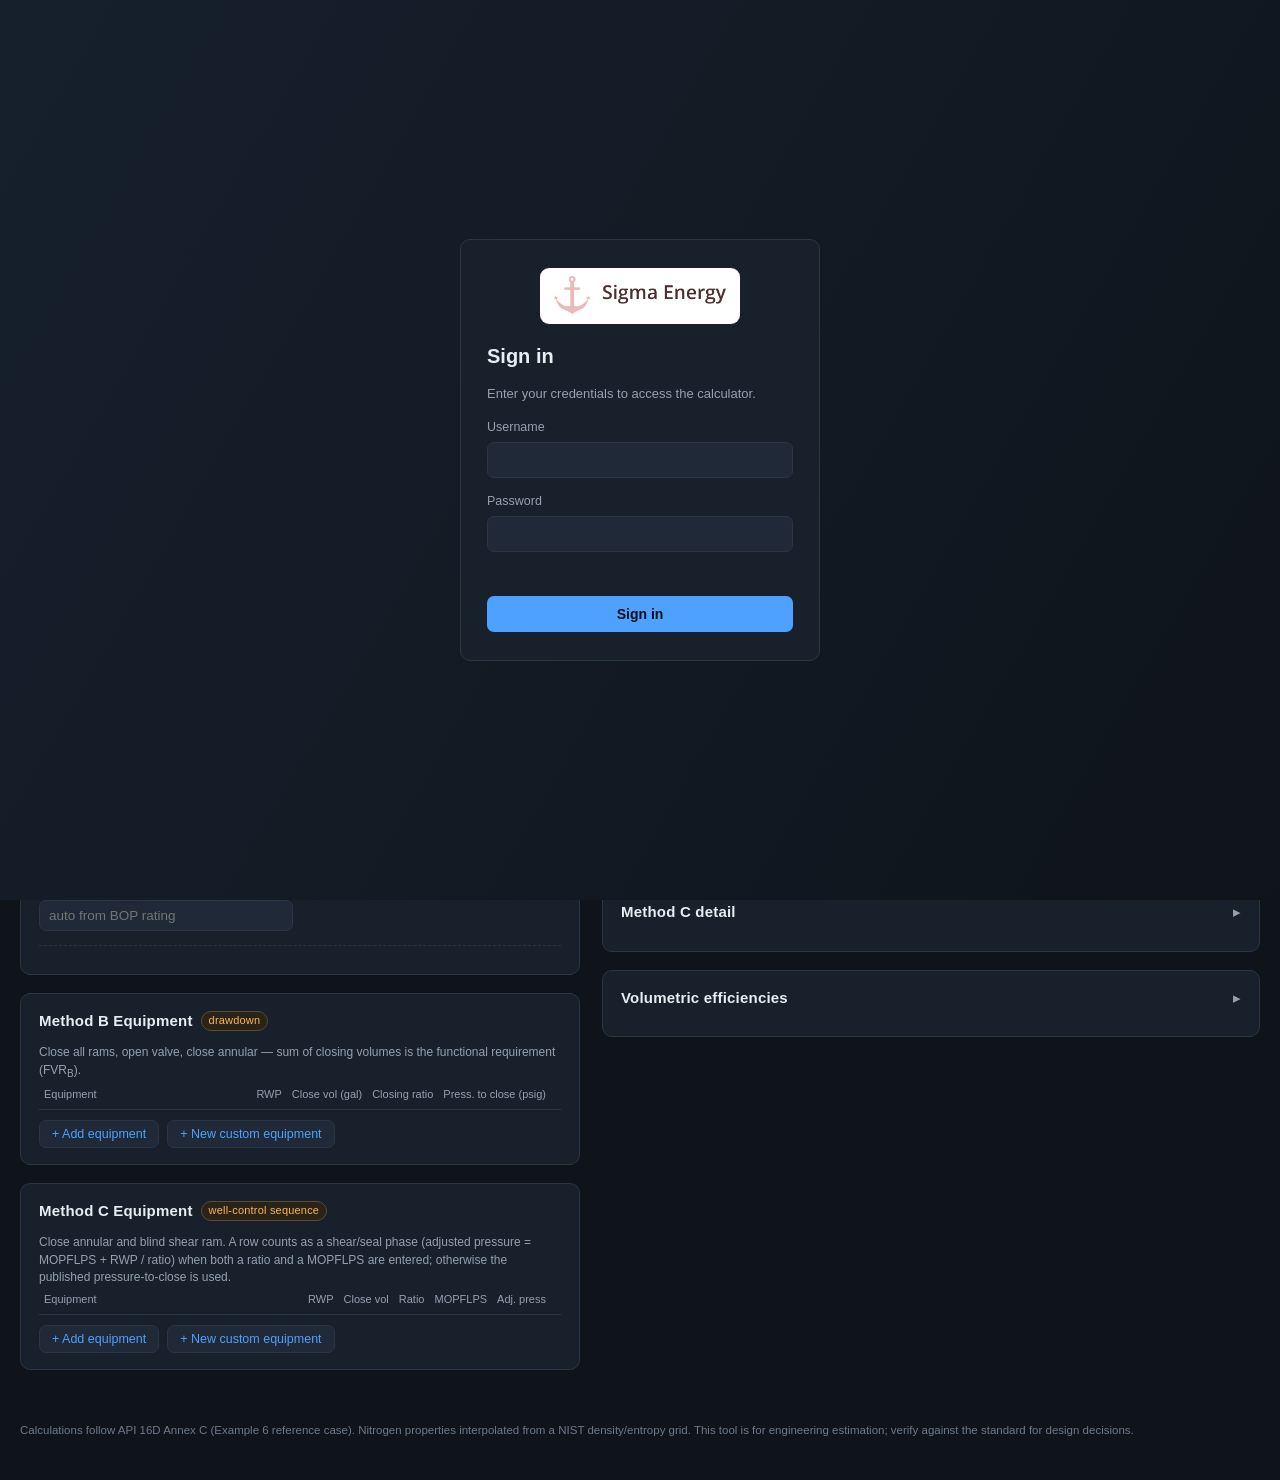
<file: index.html>
<!DOCTYPE html>
<html lang="en">
<head>
  <meta charset="UTF-8" />
  <meta name="viewport" content="width=device-width, initial-scale=1.0" />
  <title>API 16D Accumulator Sizing Calculator</title>
  <meta name="description" content="Interactive API 16D surface BOP accumulator sizing calculator (Methods B & C) with NIST nitrogen properties." />
  <link rel="stylesheet" href="css/style.css" />
</head>
<body>
  <header class="topbar">
    <div class="wrap topbar-row">
      <div class="brand">
        <div class="logo-chip"><img src="assets/Logo.png" alt="Sigma Energy" class="logo" /></div>
        <div>
          <h1>API 16D Accumulator Sizing</h1>
          <p class="sub">Offshore surface BOP stack &mdash; Method B (drawdown) + Method C (well-control) optimization, with NIST nitrogen properties.<a href="edition2.html" class="ed-link">2nd edition (Method A / B) &rarr;</a></p>
        </div>
      </div>
      <button id="logoutBtn" class="logout" style="display:none">Log out</button>
    </div>
  </header>

  <main class="wrap layout">
    <!-- ============ INPUT COLUMN ============ -->
    <section class="col inputs">
      <div class="card">
        <h2>Environmental &amp; Accumulator Inputs</h2>
        <div class="grid2">
          <label>Atmospheric pressure <span class="u">psia</span>
            <input type="number" id="atmospheric" value="14.7" step="0.1" /></label>
          <label>Surface temp at precharge <span class="u">&deg;F</span>
            <input type="number" id="surfaceTemp" value="85" step="1" /></label>
          <label>Temperature range &plusmn; <span class="u">&deg;F</span>
            <input type="number" id="tempRange" value="15" step="1" /></label>
          <label>Accumulator RWP (system) <span class="u">psig</span>
            <input type="number" id="rwp" value="3000" step="50" /></label>
          <label>MOP override <span class="u">psig (optional)</span>
            <input type="number" id="mopOverride" placeholder="auto (shear calc)" step="10" /></label>
          <label>Precharge override <span class="u">psig (optional)</span>
            <input type="number" id="prechargeOverride" value="1624" step="10" /></label>
        </div>
        <p class="note">Pump stop (Method B, 100%) = RWP &nbsp;&bull;&nbsp; pump start (Method C, 90%) = 0.9 &times; RWP.
          Leave precharge override blank to use the calculated optimum.</p>
      </div>

      <div class="card">
        <h2>Shear Pressure Calculator <span class="tag">Cameron EB702D</span></h2>
        <div class="grid2">
          <label class="full">BOP type
            <select id="sh_bopType"></select></label>
          <label>RAM type
            <select id="sh_ramType"></select></label>
          <label>Pipe grade
            <select id="sh_pipeGrade"></select></label>
          <label>Pipe OD <span class="u">in</span>
            <input type="number" id="sh_od" value="3.5" step="0.01" /></label>
          <label>Wall thickness <span class="u">in</span>
            <input type="number" id="sh_wall" value="0.45" step="0.01" /></label>
          <label>Pipe weight <span class="u">ppf</span>
            <input type="number" id="sh_ppf" value="13.3" step="0.1" /></label>
          <label>Wellbore pressure Pw <span class="u">psi</span>
            <input type="number" id="sh_pw" value="3000" step="50" /></label>
          <label>Max operator pressure <span class="u">psi (override)</span>
            <input type="number" id="sh_maxOp" placeholder="auto from BOP rating" step="50" /></label>
        </div>
        <div id="shearResult" class="mini-result"></div>
      </div>

      <div class="card">
        <h2>Method B Equipment <span class="tag">drawdown</span></h2>
        <p class="note">Close all rams, open valve, close annular &mdash; sum of closing volumes is the functional requirement (FVR<sub>B</sub>).</p>
        <table class="eq" id="mbTable">
          <thead><tr><th>Equipment</th><th>RWP</th><th>Close vol (gal)</th><th>Closing ratio</th><th>Press. to close (psig)</th><th></th></tr></thead>
          <tbody></tbody>
        </table>
        <div class="add-row">
          <button class="add" data-add="mb">+ Add equipment</button>
          <button class="add" data-addcustom="mb">+ New custom equipment</button>
        </div>
      </div>

      <div class="card">
        <h2>Method C Equipment <span class="tag">well-control sequence</span></h2>
        <p class="note">Close annular and blind shear ram. A row counts as a shear/seal phase
          (adjusted pressure = MOPFLPS + RWP / ratio) when both a ratio and a MOPFLPS are entered; otherwise the published pressure-to-close is used.</p>
        <table class="eq" id="mcTable">
          <thead><tr><th>Equipment</th><th>RWP</th><th>Close vol</th><th>Ratio</th><th>MOPFLPS</th><th>Adj. press</th><th></th></tr></thead>
          <tbody></tbody>
        </table>
        <div class="add-row">
          <button class="add" data-add="mc">+ Add equipment</button>
          <button class="add" data-addcustom="mc">+ New custom equipment</button>
        </div>
      </div>
    </section>

    <!-- ============ RESULTS COLUMN ============ -->
    <section class="col results">
      <div class="card headline">
        <div class="headline-main">
          <div class="big" id="r_minVolume">&mdash;</div>
          <div class="big-label">Minimum accumulator volume required (gal)</div>
        </div>
        <div class="headline-side">
          <div class="kpi"><span id="r_b11">&mdash;</span><label>&times; 11-gal bottles</label></div>
          <div class="kpi"><span id="r_b15">&mdash;</span><label>&times; 15-gal bottles</label></div>
          <div class="kpi"><span id="r_precharge">&mdash;</span><label>precharge (psig)</label></div>
        </div>
      </div>

      <div class="card">
        <h2>Volume vs. Precharge Pressure</h2>
        <canvas id="chart" width="640" height="360"></canvas>
        <div class="legend">
          <span class="lg lg-b">Method B</span>
          <span class="lg lg-c">Method C</span>
          <span class="lg lg-opt">Selected optimum</span>
        </div>
      </div>

      <div class="card">
        <h2>Decision &amp; Optimization</h2>
        <div id="r_decision" class="decision"></div>
      </div>

      <div class="card collapsible">
        <h2 class="toggle">Method B detail <span class="chev">&#9656;</span></h2>
        <div class="body" id="r_methodB"></div>
      </div>
      <div class="card collapsible">
        <h2 class="toggle">Method C detail <span class="chev">&#9656;</span></h2>
        <div class="body" id="r_methodC"></div>
      </div>
      <div class="card collapsible">
        <h2 class="toggle">Volumetric efficiencies <span class="chev">&#9656;</span></h2>
        <div class="body" id="r_ve"></div>
      </div>
    </section>
  </main>

  <footer class="wrap foot">
    <p>Calculations follow API 16D Annex C (Example 6 reference case). Nitrogen properties interpolated from a NIST density/entropy grid.
       This tool is for engineering estimation; verify against the standard for design decisions.</p>
  </footer>

  <div id="loading" class="loading">Loading NIST property data&hellip;</div>

  <div id="login" class="login" style="display:none">
    <form id="loginForm" class="login-box" autocomplete="off">
      <div class="logo-chip login-chip"><img src="assets/Logo.png" alt="Sigma Energy" class="login-logo" /></div>
      <h2>Sign in</h2>
      <p class="login-sub">Enter your credentials to access the calculator.</p>
      <label>Username
        <input type="text" id="loginUser" autocomplete="username" required /></label>
      <label>Password
        <input type="password" id="loginPass" autocomplete="current-password" required /></label>
      <div id="loginError" class="login-error"></div>
      <button type="submit" class="login-btn" id="loginBtn">Sign in</button>
    </form>
  </div>

  <script src="js/config.js"></script>
  <script src="js/auth.js"></script>
  <script src="js/app.js"></script>
</body>
</html>
</file>
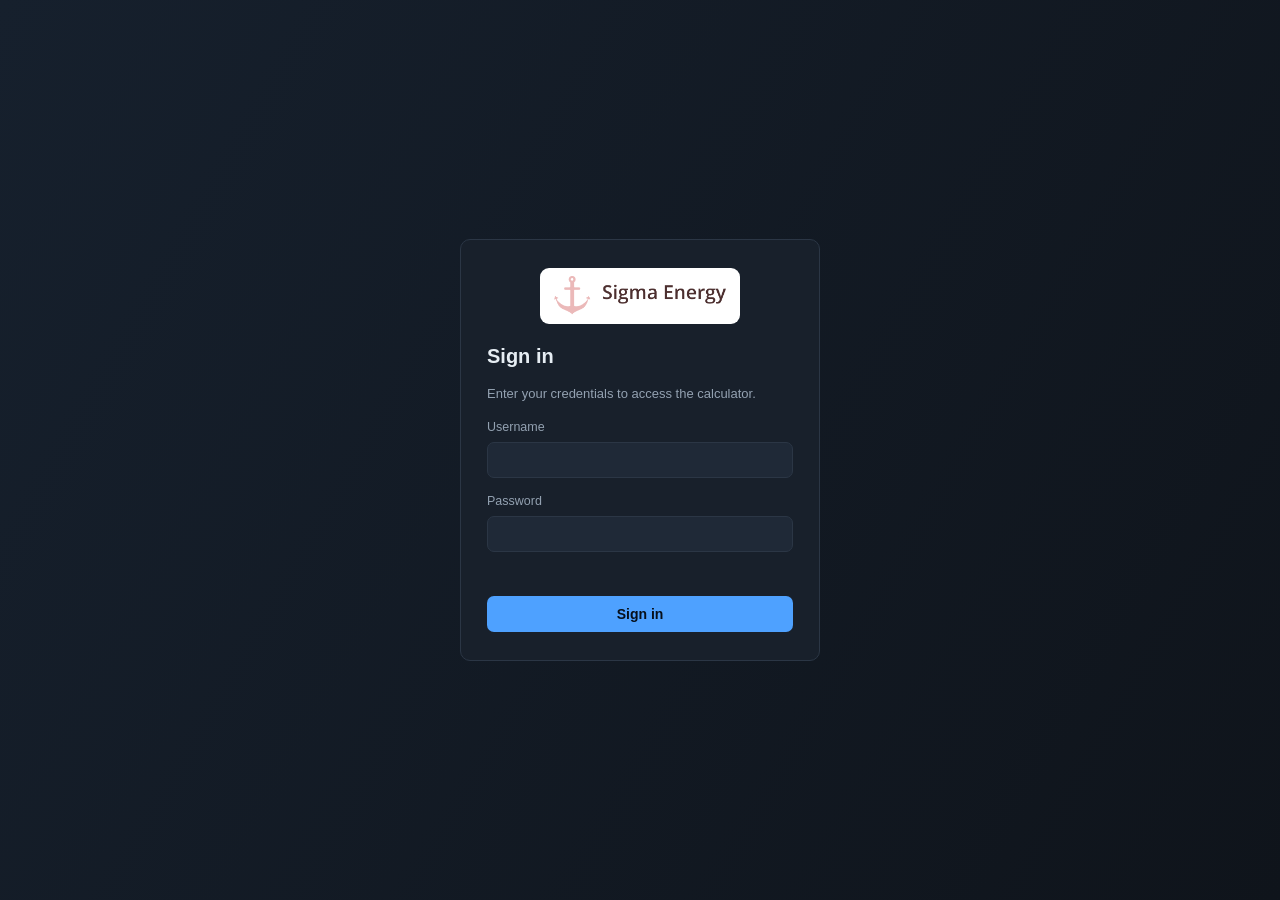
<file: edition2.html>
<!DOCTYPE html>
<html lang="en">
<head>
  <meta charset="UTF-8" />
  <meta name="viewport" content="width=device-width, initial-scale=1.0" />
  <title>API 16D Accumulator Sizing &mdash; 2nd Edition</title>
  <meta name="description" content="API 16D 2nd-edition surface BOP accumulator sizing calculator: Method A (ideal gas) and Method B (NIST nitrogen density)." />
  <link rel="stylesheet" href="css/style.css" />
</head>
<body>
  <header class="topbar">
    <div class="wrap topbar-row">
      <div class="brand">
        <div class="logo-chip"><img src="assets/Logo.png" alt="Sigma Energy" class="logo" /></div>
        <div>
          <h1>API 16D Accumulator Sizing <span class="tag">2nd edition</span></h1>
          <p class="sub">Surface BOP stack &mdash; Method A (ideal gas) + Method B (NIST nitrogen density). <a href="index.html" class="ed-link">&larr; 3rd edition (Method B / C)</a></p>
        </div>
      </div>
      <button id="logoutBtn" class="logout" style="display:none">Log out</button>
    </div>
  </header>

  <main class="wrap layout">
    <!-- ============ INPUT COLUMN ============ -->
    <section class="col inputs">
      <div class="card">
        <h2>Environmental &amp; Accumulator Inputs</h2>
        <div class="grid2">
          <label>Atmospheric pressure <span class="u">psia</span>
            <input type="number" id="atm" value="14.7" step="0.1" /></label>
          <label>Surface temp at precharge <span class="u">&deg;F</span>
            <input type="number" id="surfaceTempF" value="85" step="1" /></label>
          <label>Max surface temp <span class="u">&deg;F</span>
            <input type="number" id="maxSurfaceTempF" value="100" step="1" /></label>
          <label>Pump-stop / charged press. (Cond. 1) <span class="u">psig</span>
            <input type="number" id="chargedPsig" value="3000" step="50" /></label>
          <label>Specified precharge (Cond. 0) <span class="u">psig</span>
            <input type="number" id="prechargePsig" value="1700" step="10" /></label>
          <label>Operator shear pressure <span class="u">psig</span>
            <input type="number" id="operatorShearPsig" value="1958" step="10" /></label>
          <label>Gas volume per bottle <span class="u">gal</span>
            <input type="number" id="gasVolPerBottle" value="11" step="1" /></label>
          <label>Bottle pressure rating <span class="u">psig</span>
            <input type="number" id="bottleRatingPsig" value="3000" step="50" /></label>
        </div>
        <p class="note">MOP (Condition 2) = max(pressure-to-close across the stack, operator shear).
          The charged pressure is the pump stop pressure, used for both Method A and Method B.</p>
      </div>

      <div class="card">
        <h2>BOP Stack Configuration <span class="tag">FVR</span></h2>
        <p class="note">Functional Volume Requirement (FVR) = max(&Sigma; closing volumes, &Sigma; opening volumes)
          across the configured equipment.</p>
        <table class="eq" id="bopTable">
          <thead><tr><th>Equipment</th><th>RWP</th><th>Close vol</th><th>Open vol</th><th>Ratio</th><th>Press. to close</th><th></th></tr></thead>
          <tbody></tbody>
        </table>
        <button class="add" data-add="bop">+ Add equipment</button>
        <div class="mini-result" id="fvrResult"></div>
      </div>
    </section>

    <!-- ============ RESULTS COLUMN ============ -->
    <section class="col results">
      <div class="card headline">
        <div class="headline-main">
          <div class="big" id="r_fvr">&mdash;</div>
          <div class="big-label">Functional volume requirement (gal)</div>
        </div>
        <div class="headline-side">
          <div class="kpi"><span id="r_bottlesA">&mdash;</span><label>bottles &mdash; Method A</label></div>
          <div class="kpi"><span id="r_bottlesB">&mdash;</span><label>bottles &mdash; Method B</label></div>
          <div class="kpi"><span id="r_mop">&mdash;</span><label>MOP (psig)</label></div>
        </div>
      </div>

      <div class="card">
        <h2>Method A vs. Method B</h2>
        <table class="dtable" id="r_compare">
          <thead><tr><th></th><th>Method A <span class="u">ideal gas</span></th><th>Method B <span class="u">NIST density</span></th></tr></thead>
          <tbody></tbody>
        </table>
        <p class="note">Pressure-limited VE<sub>p</sub> and volume-limited VE<sub>v</sub> are computed at the
          <b>specified</b> precharge; governing VE = min(VE<sub>p</sub>, VE<sub>v</sub>). Bottles are rounded up.</p>
      </div>

      <div class="card collapsible open">
        <h2 class="toggle">Method A detail &mdash; ideal gas <span class="chev">&#9656;</span></h2>
        <div class="body" id="r_methodA"></div>
      </div>
      <div class="card collapsible open">
        <h2 class="toggle">Method B detail &mdash; NIST density <span class="chev">&#9656;</span></h2>
        <div class="body" id="r_methodB"></div>
      </div>
    </section>
  </main>

  <footer class="wrap foot">
    <p>2nd-edition sizing per API 16D Annex C (Examples 1 &amp; 2). Method A uses the ideal-gas law; Method B interpolates
       nitrogen density from a NIST grid. This tool is for engineering estimation; verify against the standard for design decisions.</p>
  </footer>

  <div id="loading" class="loading">Loading&hellip;</div>

  <div id="login" class="login" style="display:none">
    <form id="loginForm" class="login-box" autocomplete="off">
      <div class="logo-chip login-chip"><img src="assets/Logo.png" alt="Sigma Energy" class="login-logo" /></div>
      <h2>Sign in</h2>
      <p class="login-sub">Enter your credentials to access the calculator.</p>
      <label>Username
        <input type="text" id="loginUser" autocomplete="username" required /></label>
      <label>Password
        <input type="password" id="loginPass" autocomplete="current-password" required /></label>
      <div id="loginError" class="login-error"></div>
      <button type="submit" class="login-btn" id="loginBtn">Sign in</button>
    </form>
  </div>

  <script src="js/config.js"></script>
  <script src="js/auth.js"></script>
  <script src="js/app2.js"></script>
</body>
</html>
</file>
<file: css/style.css>
:root {
  --bg: #0f141b;
  --panel: #18202b;
  --panel-2: #1f2937;
  --line: #2b3645;
  --text: #e6edf3;
  --muted: #93a1b1;
  --accent: #4ea1ff;
  --accent-2: #ffb454;
  --b: #4ea1ff;
  --c: #ff7a59;
  --opt: #58d68d;
  --warn: #ff6b6b;
  --ok: #58d68d;
  --radius: 10px;
  font-synthesis: none;
}

* { box-sizing: border-box; }

body {
  margin: 0;
  background: var(--bg);
  color: var(--text);
  font-family: "Segoe UI", Roboto, Helvetica, Arial, sans-serif;
  line-height: 1.45;
  -webkit-font-smoothing: antialiased;
}

.wrap { max-width: 1280px; margin: 0 auto; padding: 0 20px; }

.topbar {
  background: linear-gradient(120deg, #16202d, #0f141b);
  border-bottom: 1px solid var(--line);
  padding: 22px 0 18px;
}
.topbar h1 { margin: 0; font-size: 26px; letter-spacing: 0.3px; }
.topbar .sub { margin: 6px 0 0; color: var(--muted); font-size: 14px; }
.ed-link { color: var(--accent, #4ea1ff); text-decoration: none; margin-left: 8px; font-size: 13px; }
.ed-link:hover { text-decoration: underline; }

.layout { display: grid; grid-template-columns: 560px 1fr; gap: 22px; padding-top: 22px; padding-bottom: 40px; align-items: start; }
@media (max-width: 1120px) { .layout { grid-template-columns: 1fr; } }

.col { display: flex; flex-direction: column; gap: 18px; }

.card {
  background: var(--panel);
  border: 1px solid var(--line);
  border-radius: var(--radius);
  padding: 16px 18px;
}
.card h2 {
  margin: 0 0 12px;
  font-size: 15px;
  font-weight: 600;
  letter-spacing: 0.2px;
  display: flex; align-items: center; gap: 8px;
}
.tag {
  font-size: 11px; font-weight: 500; color: var(--accent-2);
  border: 1px solid #5a4a2e; background: #2a2418; padding: 1px 7px; border-radius: 20px;
}

label { display: flex; flex-direction: column; font-size: 12.5px; color: var(--muted); gap: 4px; }
label .u { color: #6c7a89; font-size: 11px; }
.grid2 { display: grid; grid-template-columns: 1fr 1fr; gap: 12px 14px; }
.grid2 .full { grid-column: 1 / -1; }

input, select {
  background: var(--panel-2);
  border: 1px solid var(--line);
  color: var(--text);
  border-radius: 7px;
  padding: 7px 9px;
  font-size: 13.5px;
  width: 100%;
}
input:focus, select:focus { outline: none; border-color: var(--accent); }

.note { color: var(--muted); font-size: 12px; margin: 12px 0 0; }

.mini-result {
  margin-top: 14px; border-top: 1px dashed var(--line); padding-top: 12px;
  font-size: 13px; display: grid; gap: 6px;
}
.mini-result .row { display: flex; justify-content: space-between; gap: 10px; }
.mini-result .row b { font-variant-numeric: tabular-nums; }
.badge { font-size: 11.5px; padding: 2px 8px; border-radius: 20px; }
.badge.ok { background: #15301f; color: var(--ok); border: 1px solid #1f5236; }
.badge.no { background: #321617; color: var(--warn); border: 1px solid #5a2326; }

/* equipment tables */
table.eq { width: 100%; border-collapse: collapse; font-size: 12.5px; }
table.eq th { text-align: left; color: var(--muted); font-weight: 500; padding: 6px 8px; border-bottom: 1px solid var(--line); font-size: 11px; }
table.eq td { padding: 7px 8px; border-bottom: 1px solid #222c38; vertical-align: middle; }
table.eq select, table.eq input { padding: 6px 8px; font-size: 12.5px; }
table.eq input.small { width: 90px; }
/* Method C has more columns; keep the numeric ones tight (and the cell padding
   smaller) so the whole table fits the card and the equipment column gets the
   remaining width like Method B. */
#mcTable th:not(:first-child), #mcTable td:not(:first-child),
#mbTable th:not(:first-child), #mbTable td:not(:first-child) { width: 1%; white-space: nowrap; }
#mcTable th, #mcTable td, #mbTable th, #mbTable td { padding: 6px 5px; }
#mcTable td:first-child select, #mcTable td:first-child input.name,
#mbTable td:first-child select, #mbTable td:first-child input.name { min-width: 150px; }
#mcTable input.small, #mbTable input.small { width: 62px; }
#mcTable input.name, #mbTable input.name { width: 100%; }
table.eq .num { font-variant-numeric: tabular-nums; color: var(--text); white-space: nowrap; }
.del { background: none; border: none; color: var(--muted); cursor: pointer; font-size: 16px; line-height: 1; padding: 0 4px; }
.del:hover { color: var(--warn); }
button.add {
  margin-top: 10px; background: var(--panel-2); border: 1px solid var(--line);
  color: var(--accent); border-radius: 7px; padding: 6px 12px; cursor: pointer; font-size: 12.5px;
}
button.add:hover { border-color: var(--accent); }
.add-row { display: flex; flex-wrap: wrap; gap: 8px; }

/* headline */
.headline { display: flex; justify-content: space-between; gap: 20px; align-items: center; flex-wrap: wrap; background: linear-gradient(120deg, #15263a, #18202b); }
.headline-main .big { font-size: 46px; font-weight: 700; color: var(--accent); font-variant-numeric: tabular-nums; line-height: 1; }
.headline-main .big-label { color: var(--muted); font-size: 13px; margin-top: 6px; max-width: 260px; }
.headline-side { display: flex; gap: 18px; }
.kpi { text-align: center; }
.kpi span { display: block; font-size: 24px; font-weight: 600; font-variant-numeric: tabular-nums; }
.kpi label { color: var(--muted); font-size: 11px; }

/* chart */
#chart { width: 100%; height: auto; display: block; background: #131a23; border-radius: 8px; }
.legend { display: flex; gap: 16px; margin-top: 10px; font-size: 12px; color: var(--muted); }
.lg { display: inline-flex; align-items: center; gap: 6px; }
.lg::before { content: ""; width: 14px; height: 3px; border-radius: 2px; display: inline-block; }
.lg-b::before { background: var(--b); }
.lg-c::before { background: var(--c); }
.lg-opt::before { background: var(--opt); width: 10px; height: 10px; border-radius: 50%; }

/* decision */
.decision { font-size: 13px; display: grid; gap: 8px; }
.decision .branch { font-weight: 600; color: var(--accent-2); }
.decision table { width: 100%; border-collapse: collapse; }
.decision td { padding: 3px 0; }
.decision td:last-child { text-align: right; font-variant-numeric: tabular-nums; }
.warnline { padding: 8px 10px; border-radius: 7px; font-size: 12.5px; }
.warnline.ok { background: #142a1d; border: 1px solid #1f5236; color: #b9e7cb; }
.warnline.bad { background: #2c1517; border: 1px solid #5a2326; color: #f3b9bd; }

/* collapsible detail */
.collapsible .toggle { cursor: pointer; justify-content: space-between; }
.collapsible .chev { transition: transform 0.15s ease; color: var(--muted); }
.collapsible.open .chev { transform: rotate(90deg); }
.collapsible .body { display: none; padding-top: 4px; }
.collapsible.open .body { display: block; }
.dtable { width: 100%; border-collapse: collapse; font-size: 12.5px; }
.dtable th, .dtable td { padding: 5px 8px; border-bottom: 1px solid #222c38; text-align: right; font-variant-numeric: tabular-nums; }
.dtable th:first-child, .dtable td:first-child { text-align: left; color: var(--muted); font-weight: 500; }
.dtable thead th { color: var(--muted); font-weight: 500; font-size: 11px; }
.section-sub { color: var(--muted); font-size: 11.5px; margin: 12px 0 4px; text-transform: uppercase; letter-spacing: 0.5px; }

.foot { color: #6c7a89; font-size: 11.5px; padding-bottom: 30px; }

.loading {
  position: fixed; inset: 0; background: var(--bg);
  display: flex; align-items: center; justify-content: center;
  color: var(--muted); font-size: 15px; z-index: 50;
}
.loading.hidden { display: none; }

/* topbar row + logout */
.topbar-row { display: flex; align-items: flex-start; justify-content: space-between; gap: 20px; }
.brand { display: flex; align-items: center; gap: 18px; }
/* Logo.png has dark text; sit it on a white chip so it reads on the dark header. */
.logo-chip { background: #fff; padding: 8px 14px; border-radius: 9px; display: inline-flex; align-items: center; flex: none; }
.logo { height: 40px; width: auto; display: block; }
@media (max-width: 560px) { .brand { gap: 12px; } .logo { height: 32px; } .logo-chip { padding: 6px 10px; } }
.logout {
  flex: none; background: var(--panel-2); border: 1px solid var(--line);
  color: var(--muted); border-radius: 7px; padding: 7px 14px; cursor: pointer; font-size: 12.5px;
}
.logout:hover { border-color: var(--accent); color: var(--text); }

/* login gate */
body.locked { overflow: hidden; }
.login {
  position: fixed; inset: 0; z-index: 100;
  background: linear-gradient(120deg, #16202d, #0f141b);
  display: flex; align-items: center; justify-content: center; padding: 20px;
}
.login-box {
  background: var(--panel); border: 1px solid var(--line); border-radius: var(--radius);
  padding: 28px 26px; width: 100%; max-width: 360px;
  display: flex; flex-direction: column; gap: 14px;
}
.login-chip { align-self: center; margin-bottom: 4px; }
.login-logo { height: 40px; width: auto; display: block; }
.login-box h2 { margin: 0; font-size: 20px; }
.login-sub { margin: 0; color: var(--muted); font-size: 13px; }
.login-box label { gap: 6px; font-size: 12.5px; }
.login-box input { font-size: 14px; padding: 9px 10px; }
.login-error { color: var(--warn); font-size: 12.5px; min-height: 16px; }
.login-btn {
  background: var(--accent); border: none; color: #07101c; font-weight: 600;
  border-radius: 7px; padding: 10px; cursor: pointer; font-size: 14px;
}
.login-btn:hover { filter: brightness(1.08); }
</file>
